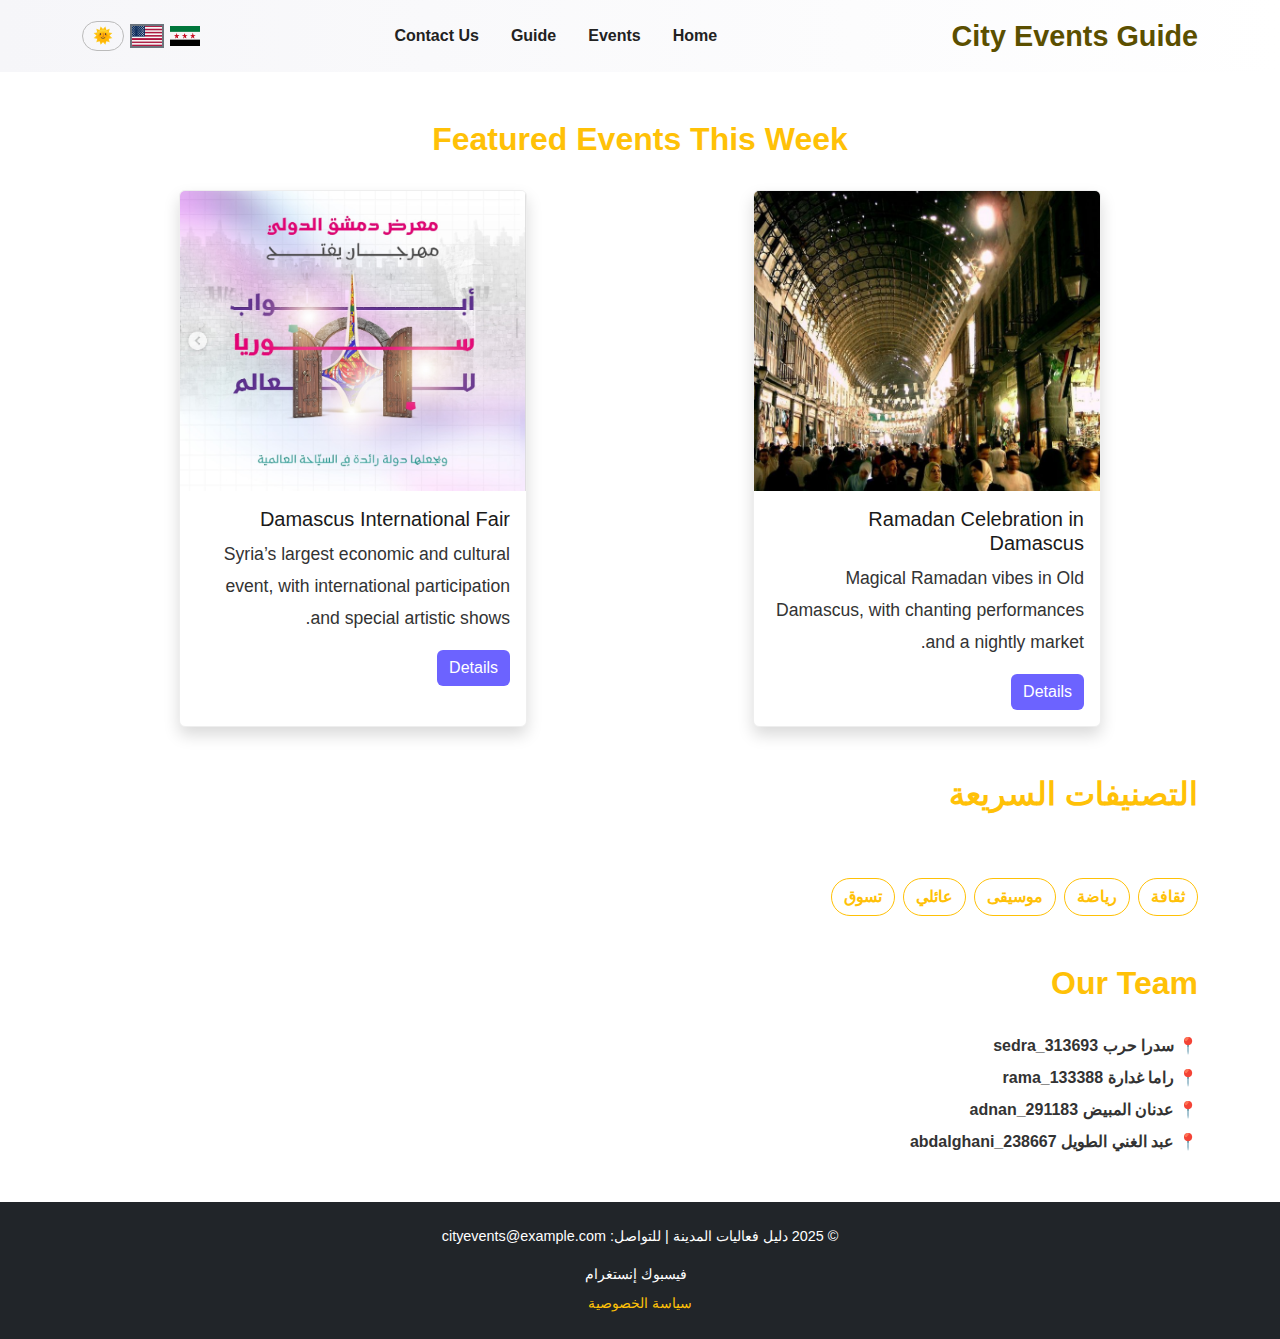
<file: index.html>
<!DOCTYPE html>
<html lang="ar">

<head>
    <meta charset="UTF-8" />
    <meta name="viewport" content="width=device-width, initial-scale=1.0" />
    <title>دليل</title>
    <script>
        document.documentElement.setAttribute("data-theme", localStorage.getItem("site-theme") || "dark");
    </script>

    <!-- Bootstrap -->
    <link href="https://cdn.jsdelivr.net/npm/bootstrap@5.3.2/dist/css/bootstrap.min.css" rel="stylesheet" />
    <!-- ملف التنسيقات -->
    <link rel="stylesheet" href="css/styles.css" />
</head>

<body>

    <!-- رأس الصفحة -->
    <header class="bg-dark text-white p-3">
        <div class="container d-flex justify-content-between align-items-center flex-wrap">
            <h1 class="logo m-0" data-key="site.title">دليل فعاليات المدينة</h1>

            <nav>
                <ul class="nav">
                    <li class="nav-item">
                        <a class="nav-link text-white" href="index.html" data-key="nav.home">الرئيسية</a>
                    </li>
                    <li class="nav-item">
                        <a class="nav-link text-white" href="events.html" data-key="nav.events">الفعاليات</a>
                    </li>
                    <li class="nav-item">
                        <a class="nav-link text-white" href="about.html" data-key="nav.guide">الدليل</a>
                    </li>
                    <li class="nav-item">
                        <a class="nav-link text-white" href="contact.html" data-key="nav.contact">اتصل بنا</a>
                    </li>
                </ul>
            </nav>

            <!-- Language Flags -->
            <div class="d-flex align-items-center gap-2">
                <img src="img/عربي.PNG" alt="Arabic" class="flag" id="arabicBtn" width="30" height="20" style="cursor:pointer" />
                <img src="img/انجليزي.PNG" alt="English" class="flag" id="englishBtn" width="30" height="20" style="cursor:pointer" />
                <button id="themeToggle" class="theme-toggle" type="button" aria-label="تبديل الوضع">
  🌙
</button>
            </div>
        </div>
    </header>

    <!-- محتوى الصفحة -->
    <main class="container mt-5 text-white">
        <section id="featured-events" class="mb-5">
            <div class="container">
                <h2 class="text-warning text-center" data-key="featured.title">Featured Events This Week</h2>
                <div class="row g-4">

                    <!-- Event 1: Ramadan -->
                    <div class="col-md-4">
                        <div class="card h-100 shadow">
                            <img src="img/رمضان.jpg" class="card-img-top" alt="Ramadan Celebration in Damascus" data-key="featured.event1.imgAlt " data-attr="alt ">
                            <div class="card-body">
                                <h5 class="card-title" data-key="featured.event1.title">Ramadan Celebration in Damascus</h5>
                                <p class="card-text" data-key="featured.event1.text">
                                    Magical Ramadan vibes in Old Damascus, with chanting performances and a nightly market.
                                </p>
                                <a href="event.html?id=ramadan" class="btn btn-primary" data-key="btn.details">Details</a>
                            </div>
                        </div>
                    </div>

                    <!-- Event 2: Damascus International Fair -->
                    <div class="col-md-4">
                        <div class="card h-100 shadow">
                            <img src="img/معرض_دمشق_الدولي.PNG" class="card-img-top" alt="Damascus International Fair" data-key="featured.event2.imgAlt" data-attr="alt ">
                            <div class="card-body">
                                <h5 class="card-title" data-key="featured.event2.title">Damascus International Fair</h5>
                                <p class="card-text" data-key="featured.event2.text">
                                    Syria’s largest economic and cultural event, with international participation and special artistic shows.
                                </p>
                                <a href="event.html?id=expo" class="btn btn-primary" data-key="btn.details">Details</a>
                            </div>
                        </div>
                    </div>

                </div>
            </div>
        </section>
        <!-- 🏷️ التصنيفات السريعة كأزرار -->
        <section id="categories " class="mb-5 ">
            <h2 class="text-warning">التصنيفات السريعة</h2>
            <div class="d-flex flex-wrap gap-2 ">
                <button class="btn btn-outline-warning ">ثقافة</button>
                <button class="btn btn-outline-warning ">رياضة</button>
                <button class="btn btn-outline-warning ">موسيقى</button>
                <button class="btn btn-outline-warning ">عائلي</button>
                <button class="btn btn-outline-warning ">تسوق</button>
            </div>
        </section>
        <section id="team" class="mt-5 ">
            <h2 class="text-warning" data-key="featured.title">فريق العمل</h2>
            <ul>
                <li>سدرا حرب sedra_313693</li>
                <li>راما غدارة rama_133388</li>
                <li>عدنان المبيض adnan_291183</li>
                <li>عبد الغني الطويل abd_alghani_238667</li>

            </ul>
        </section>


    </main>

    <!-- التذييل -->
    <footer class="bg-dark text-white text-center p-4 mt-5">
        <p>© 2025 دليل فعاليات المدينة | للتواصل: cityevents@example.com</p>
        <div>
            <a href="#" class="text-white me-2">فيسبوك</a>
            <a href="#" class="text-white">إنستغرام</a>
        </div>
        <a href="#" class="d-block mt-2 text-warning">سياسة الخصوصية</a>
    </footer>
    <button id="toTop" class="btn btn-warning btn-lg rounded-circle" title="للأعلى" style="position: fixed; bottom: 30px; left: 30px; display: none;">↑</button>



    <!--  ملفات JavaScript -->
    <script src="js/main.js"></script>
    <script src="https://cdn.jsdelivr.net/npm/bootstrap@5.3.2/dist/js/bootstrap.bundle.min.js "></script>
    <script src="js/lang/language.js"></script>


</body>

</html>
</file>
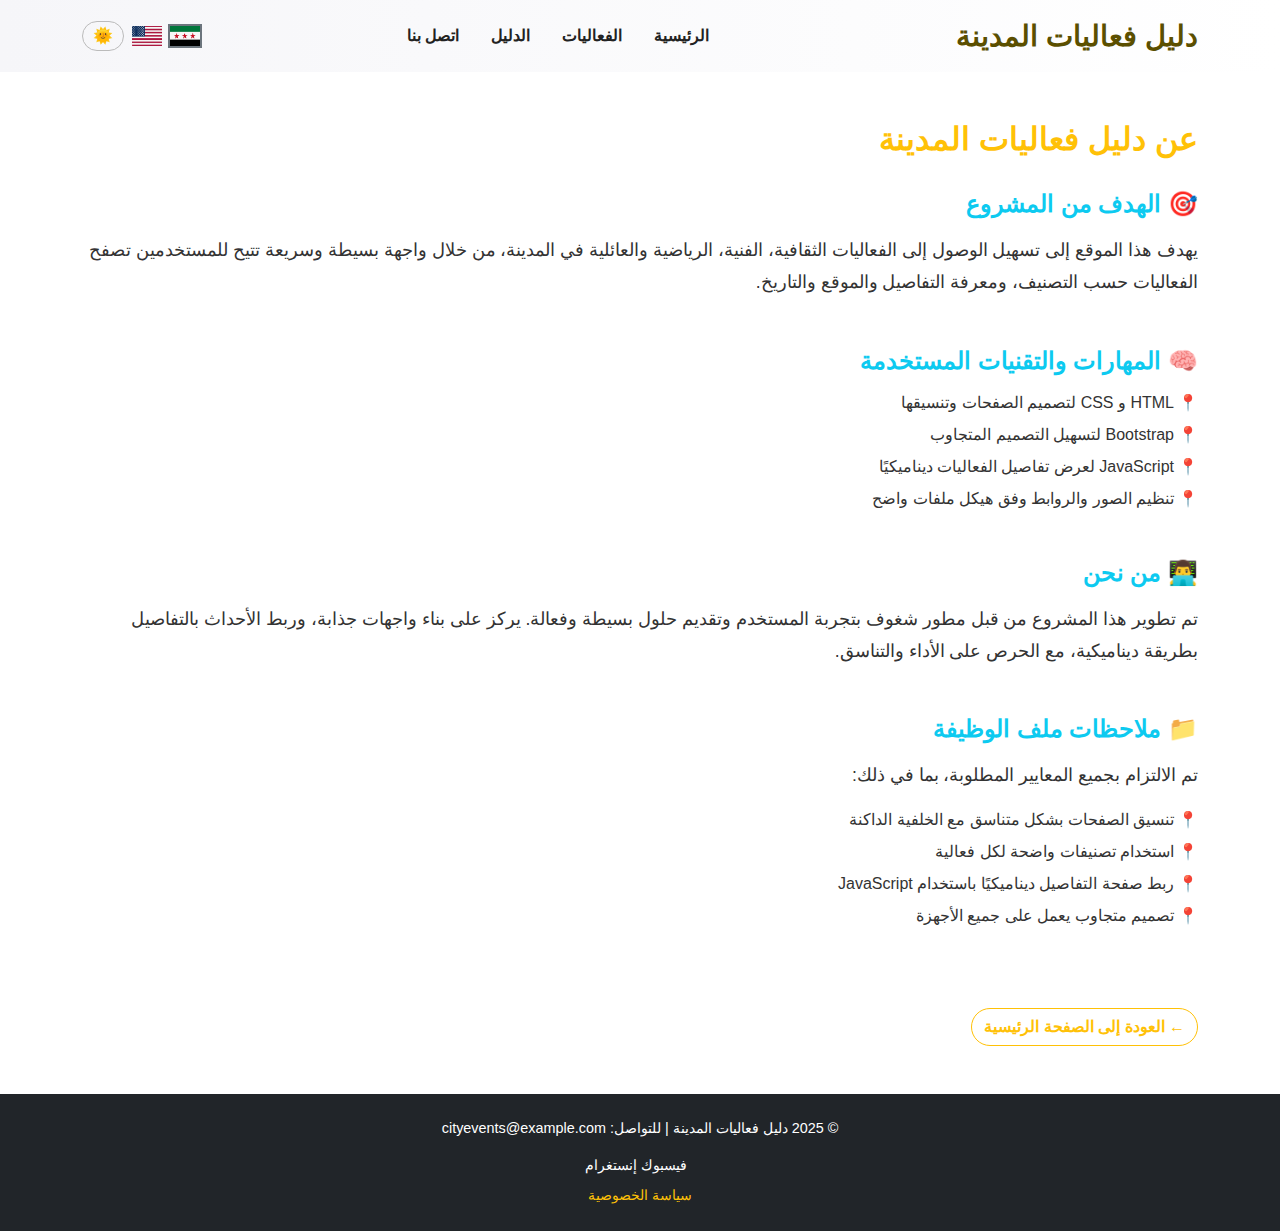
<file: about.html>
<!DOCTYPE html>
<html lang="ar">

<head>
    <meta charset="UTF-8" />
    <meta name="viewport" content="width=device-width, initial-scale=1.0" />
    <title>دليل</title>
    <script>
        document.documentElement.setAttribute("data-theme", localStorage.getItem("site-theme") || "dark");
    </script>

    <!-- Bootstrap -->
    <link href="https://cdn.jsdelivr.net/npm/bootstrap@5.3.2/dist/css/bootstrap.min.css" rel="stylesheet" />
    <!-- ملف التنسيقات -->
    <link rel="stylesheet" href="css/styles.css" />
</head>

<body>

    <!-- رأس الصفحة -->
    <header class="bg-dark text-white p-3">
        <div class="container d-flex justify-content-between align-items-center flex-wrap">
            <h1 class="logo m-0" data-key="site.title">دليل فعاليات المدينة</h1>

            <nav>
                <ul class="nav">
                    <li class="nav-item">
                        <a class="nav-link text-white" href="index.html" data-key="nav.home">الرئيسية</a>
                    </li>
                    <li class="nav-item">
                        <a class="nav-link text-white" href="events.html" data-key="nav.events">الفعاليات</a>
                    </li>
                    <li class="nav-item">
                        <a class="nav-link text-white" href="about.html" data-key="nav.guide">الدليل</a>
                    </li>
                    <li class="nav-item">
                        <a class="nav-link text-white" href="contact.html" data-key="nav.contact">اتصل بنا</a>
                    </li>
                </ul>
            </nav>

            <!-- Language Flags -->
            <div class="d-flex align-items-center gap-2">
                <img src="img/عربي.PNG" alt="Arabic" class="flag" id="arabicBtn" width="30" height="20" style="cursor:pointer" />
                <img src="img/انجليزي.PNG" alt="English" class="flag" id="englishBtn" width="30" height="20" style="cursor:pointer" />
                <button id="themeToggle" class="theme-toggle" type="button" aria-label="تبديل الوضع">
  🌙
</button>
            </div>
        </div>
    </header>

    <!-- محتوى الصفحة -->
    <main class="container mt-5 text-white">
        <h2 class="text-warning mb-4">عن دليل فعاليات المدينة</h2>

        <section class="mb-5">
            <h4 class="text-info">🎯 الهدف من المشروع</h4>
            <p>
                يهدف هذا الموقع إلى تسهيل الوصول إلى الفعاليات الثقافية، الفنية، الرياضية والعائلية في المدينة، من خلال واجهة بسيطة وسريعة تتيح للمستخدمين تصفح الفعاليات حسب التصنيف، ومعرفة التفاصيل والموقع والتاريخ.
            </p>
        </section>

        <section class="mb-5">
            <h4 class="text-info">🧠 المهارات والتقنيات المستخدمة</h4>
            <ul>
                <li>HTML و CSS لتصميم الصفحات وتنسيقها</li>
                <li>Bootstrap لتسهيل التصميم المتجاوب</li>
                <li>JavaScript لعرض تفاصيل الفعاليات ديناميكيًا</li>
                <li>تنظيم الصور والروابط وفق هيكل ملفات واضح</li>
            </ul>
        </section>

        <section class="mb-5">
            <h4 class="text-info">👨‍💻 من نحن</h4>
            <p>
                تم تطوير هذا المشروع من قبل مطور شغوف بتجربة المستخدم وتقديم حلول بسيطة وفعالة. يركز على بناء واجهات جذابة، وربط الأحداث بالتفاصيل بطريقة ديناميكية، مع الحرص على الأداء والتناسق.
            </p>
        </section>

        <section class="mb-5">
            <h4 class="text-info">📁 ملاحظات ملف الوظيفة</h4>
            <p>
                تم الالتزام بجميع المعايير المطلوبة، بما في ذلك:
            </p>
            <ul>
                <li>تنسيق الصفحات بشكل متناسق مع الخلفية الداكنة</li>
                <li>استخدام تصنيفات واضحة لكل فعالية</li>
                <li>ربط صفحة التفاصيل ديناميكيًا باستخدام JavaScript</li>
                <li>تصميم متجاوب يعمل على جميع الأجهزة</li>
            </ul>
        </section>

        <a href="index.html" class="btn btn-outline-warning">← العودة إلى الصفحة الرئيسية</a>
    </main>

    <!--  التذييل -->
    <footer class="bg-dark text-white text-center p-4 mt-5">
        <p>© 2025 دليل فعاليات المدينة | للتواصل: cityevents@example.com</p>
        <div>
            <a href="#" class="text-white me-2">فيسبوك</a>
            <a href="#" class="text-white">إنستغرام</a>
        </div>
        <a href="#" class="d-block mt-2 text-warning">سياسة الخصوصية</a>
    </footer>
    <button id="toTop" class="btn btn-warning btn-lg rounded-circle" title="للأعلى" style="position: fixed; bottom: 30px; left: 30px; display: none;">↑</button>



    <!--  ملفات JavaScript -->
    <script src="js/main.js"></script>
    <script src="https://cdn.jsdelivr.net/npm/bootstrap@5.3.2/dist/js/bootstrap.bundle.min.js"></script>
    <script src="js/lang/language-about.js"></script>

</body>

</html>
</file>
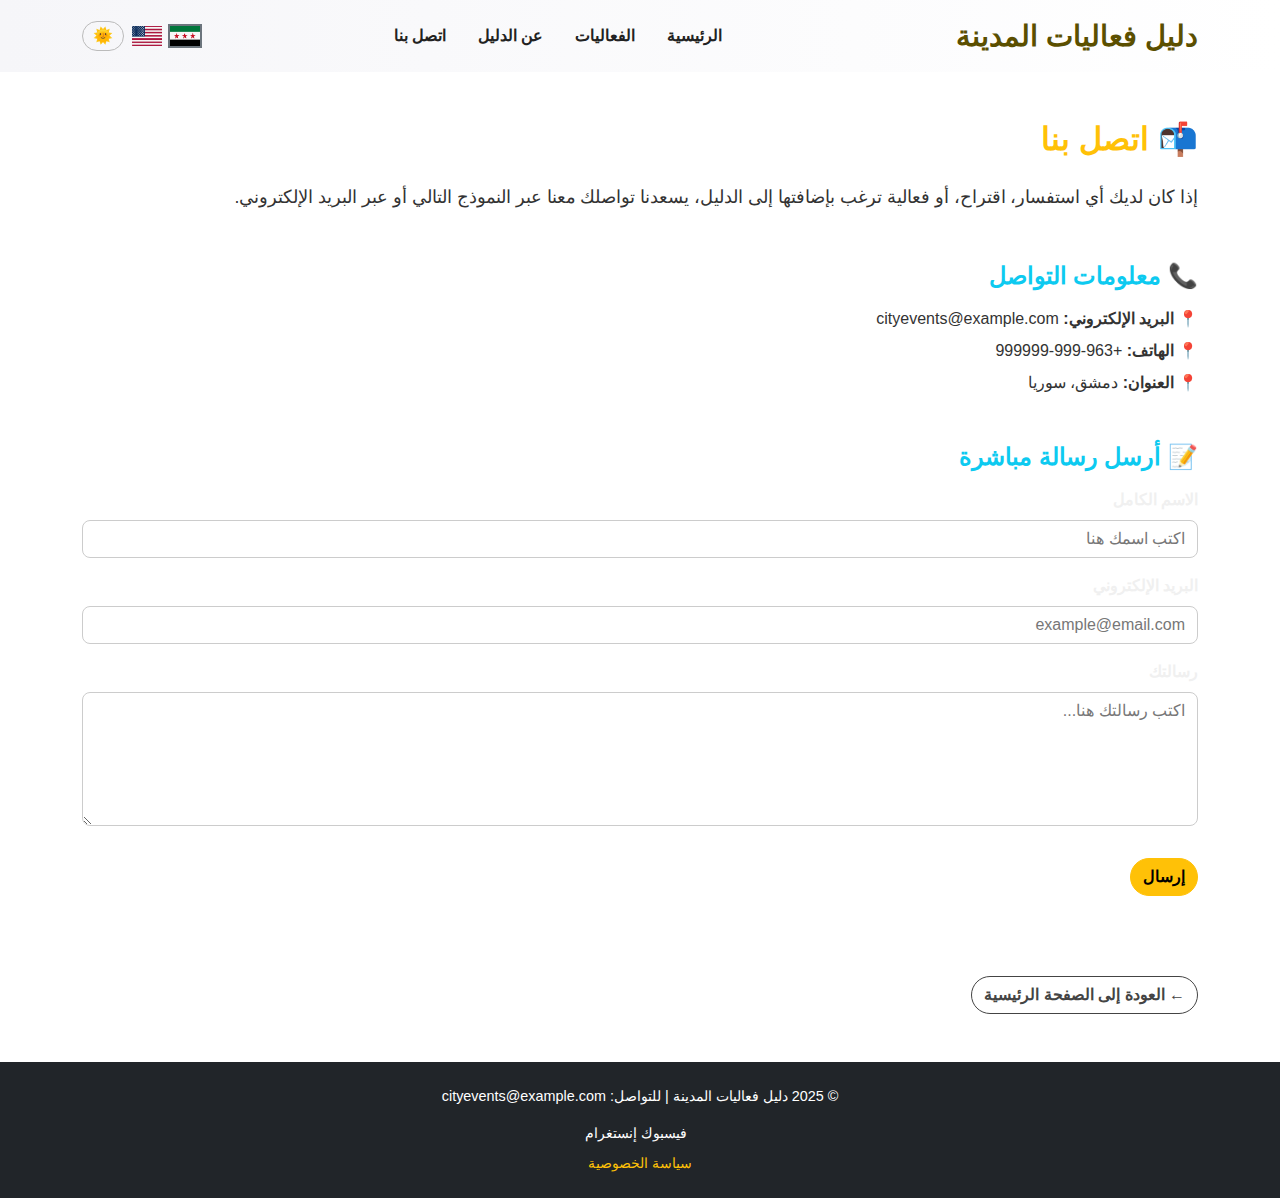
<file: contact.html>
<!DOCTYPE html>
<html lang="ar">

<head>
    <meta charset="UTF-8" />
    <meta name="viewport" content="width=device-width, initial-scale=1.0" />
    <title>اتصل بنا</title>
    <script>
        document.documentElement.setAttribute("data-theme", localStorage.getItem("site-theme") || "dark");
    </script>

    <!-- Bootstrap -->
    <link href="https://cdn.jsdelivr.net/npm/bootstrap@5.3.2/dist/css/bootstrap.min.css" rel="stylesheet" />
    <!-- ملف التنسيقات -->
    <link rel="stylesheet" href="css/styles.css" />
</head>

<body>

    <!-- ✅ رأس الصفحة -->
    <header class="bg-dark text-white p-3">
        <div class="container d-flex justify-content-between align-items-center flex-wrap">
            <h1 class="logo m-0" data-key="site.title">دليل فعاليات المدينة</h1>

            <nav>
                <ul class="nav">
                    <li class="nav-item">
                        <a class="nav-link text-white" href="index.html" data-key="nav.home">الرئيسية</a>
                    </li>
                    <li class="nav-item">
                        <a class="nav-link text-white" href="events.html" data-key="nav.events">الفعاليات</a>
                    </li>
                    <li class="nav-item">
                        <a class="nav-link text-white" href="about.html" data-key="nav.guide">الدليل</a>
                    </li>
                    <li class="nav-item">
                        <a class="nav-link text-white" href="contact.html" data-key="nav.contact">اتصل بنا</a>
                    </li>
                </ul>
            </nav>

            <!-- Language Flags -->
            <div class="d-flex align-items-center gap-2">
                <img src="img/عربي.PNG" alt="Arabic" class="flag" id="arabicBtn" width="30" height="20" style="cursor:pointer" />
                <img src="img/انجليزي.PNG" alt="English" class="flag" id="englishBtn" width="30" height="20" style="cursor:pointer" />
                <button id="themeToggle" class="theme-toggle" type="button" aria-label="تبديل الوضع">
                        🌙
                        </button>
            </div>
        </div>
    </header>

    <!-- ✅ محتوى الصفحة -->
    <main class="container mt-5 text-white">
        <h2 class="text-warning mb-4">📬 اتصل بنا</h2>

        <section class="mb-5">
            <p>
                إذا كان لديك أي استفسار، اقتراح، أو فعالية ترغب بإضافتها إلى الدليل، يسعدنا تواصلك معنا عبر النموذج التالي أو عبر البريد الإلكتروني.
            </p>
        </section>

        <!-- ✅ معلومات التواصل -->
        <section class="mb-5">
            <h4 class="text-info">📞 معلومات التواصل</h4>
            <ul>
                <li><strong>البريد الإلكتروني:</strong> cityevents@example.com</li>
                <li><strong>الهاتف:</strong> +963-999-999999</li>
                <li><strong>العنوان:</strong> دمشق، سوريا</li>
            </ul>
        </section>

        <!-- ✅ نموذج التواصل -->
        <section class="mb-5">
            <h4 class="text-info">📝 أرسل رسالة مباشرة</h4>
            <form>
                <div class="mb-3">
                    <label for="name" class="form-label">الاسم الكامل</label>
                    <input type="text" class="form-control" id="name" placeholder="اكتب اسمك هنا" required />
                </div>
                <div class="mb-3">
                    <label for="email" class="form-label">البريد الإلكتروني</label>
                    <input type="email" class="form-control" id="email" placeholder="example@email.com" required />
                </div>
                <div class="mb-3">
                    <label for="message" class="form-label">رسالتك</label>
                    <textarea class="form-control" id="message" rows="5" placeholder="اكتب رسالتك هنا..." required></textarea>
                </div>
                <button type="submit" class="btn btn-warning">إرسال</button>
            </form>
        </section>

        <a href="index.html" class="btn btn-outline-light">← العودة إلى الصفحة الرئيسية</a>
    </main>

    <!--  التذييل -->
    <footer class="bg-dark text-white text-center p-4 mt-5">
        <p>© 2025 دليل فعاليات المدينة | للتواصل: cityevents@example.com</p>
        <div>
            <a href="#" class="text-white me-2">فيسبوك</a>
            <a href="#" class="text-white">إنستغرام</a>
        </div>
        <a href="#" class="d-block mt-2 text-warning">سياسة الخصوصية</a>
    </footer>

    <!--  ملفات JavaScript -->
    <script src="js/main.js"></script>
    <script src="https://cdn.jsdelivr.net/npm/bootstrap@5.3.2/dist/js/bootstrap.bundle.min.js"></script>
    <script src="js/lang/contact-lang.js"></script>

</body>

</html>
</file>
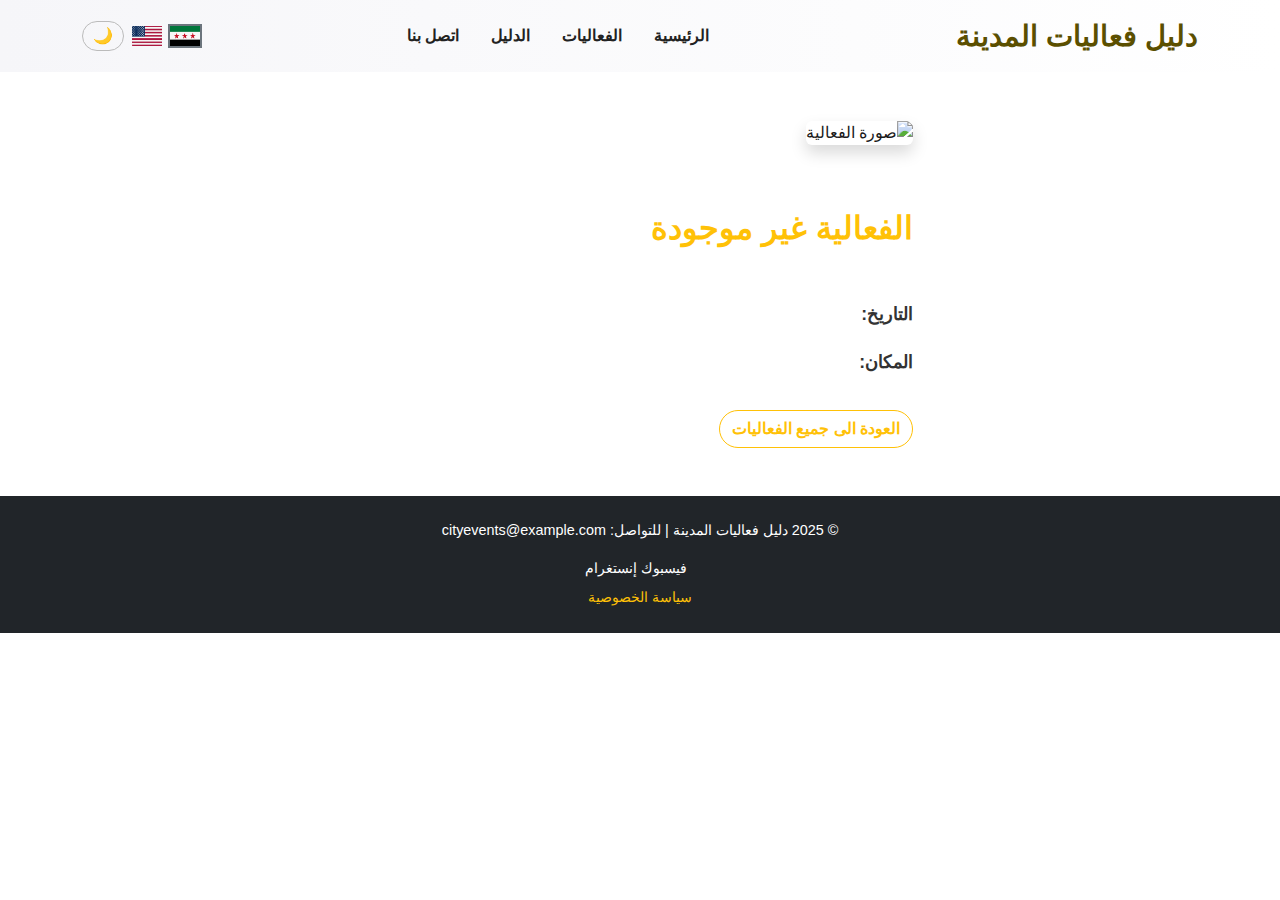
<file: event.html>
<!DOCTYPE html>
<html lang="ar">

<head>
    <meta charset="UTF-8" />
    <meta name="viewport" content="width=device-width, initial-scale=1.0" />
    <title>تفاصيل الفعالية</title>
    <script>
        document.documentElement.setAttribute("data-theme", localStorage.getItem("site-theme") || "dark");
    </script>

    <link href="https://cdn.jsdelivr.net/npm/bootstrap@5.3.2/dist/css/bootstrap.min.css" rel="stylesheet" />
    <link rel="stylesheet" href="css/styles.css" />
</head>

<body>

    <!-- رأس الصفحة -->
    <header class="bg-dark text-white p-3">
        <div class="container d-flex justify-content-between align-items-center flex-wrap">
            <h1 class="logo m-0" data-key="site.title">دليل فعاليات المدينة</h1>

            <nav>
                <ul class="nav">
                    <li class="nav-item">
                        <a class="nav-link text-white" href="index.html" data-key="nav.home">الرئيسية</a>
                    </li>
                    <li class="nav-item">
                        <a class="nav-link text-white" href="events.html" data-key="nav.events">الفعاليات</a>
                    </li>
                    <li class="nav-item">
                        <a class="nav-link text-white" href="about.html" data-key="nav.guide">الدليل</a>
                    </li>
                    <li class="nav-item">
                        <a class="nav-link text-white" href="contact.html" data-key="nav.contact">اتصل بنا</a>
                    </li>
                </ul>
            </nav>

            <!-- Language Flags -->
            <div class="d-flex align-items-center gap-2">
                <img src="img/عربي.PNG" alt="Arabic" class="flag" id="arabicBtn" width="30" height="20" style="cursor:pointer" />
                <img src="img/انجليزي.PNG" alt="English" class="flag" id="englishBtn" width="30" height="20" style="cursor:pointer" />
                <button id="themeToggle" class="theme-toggle" type="button" aria-label="تبديل الوضع">
  🌙
</button>
            </div>

        </div>
    </header>

    <!-- محتوى الفعالية -->
    <main class="container mt-5">
        <div class="row">
            <div class="col-md-6">
                <img id="event-image" class="img-fluid rounded shadow" alt="صورة الفعالية" />
            </div>
            <div class="col-md-6">
                <h2 id="event-title" class="text-warning"></h2>
                <span class="badge mb-3" id="event-category"></span>
                <p><strong>التاريخ:</strong> <span id="event-date"></span></p>
                <p><strong>المكان:</strong> <span id="event-place"></span></p>
                <p id="event-description" class="mt-3"></p>
                <div id="join-container" class="mt-3"></div>
                <a href="events.html" class="btn btn-outline-warning mt-3" data-key="btn.back">← العودة إلى جميع الفعاليات</a>
            </div>
        </div>
    </main>

    <!-- التذييل -->
    <footer class="bg-dark text-white text-center p-4 mt-5">
        <p>© 2025 دليل فعاليات المدينة | للتواصل: cityevents@example.com</p>
        <div>
            <a href="#" class="text-white me-2">فيسبوك</a>
            <a href="#" class="text-white">إنستغرام</a>
        </div>
        <a href="#" class="d-block mt-2 text-warning">سياسة الخصوصية</a>
    </footer>

    <!-- سكربت الفعاليات -->
    <script>
        const params = new URLSearchParams(window.location.search);
        const id = params.get("id");

        const events = {
            ramadan: {
                title: "احتفال رمضان في دمشق",
                image: "img/رمضان.jpg",
                category: "عائلي",
                categoryColor: "bg-warning text-dark",
                date: "2024-03-15",
                place: "دمشق القديمة – ساحة المسكية",
                description: "أجواء رمضانية ساحرة وسط الفوانيس والأنغام الروحانية، مع سوق شعبي ليلي وإنشاد ديني.",
            },
            expo: {
                title: "معرض دمشق الدولي",
                image: "img/معرض_دمشق_الدولي.PNG",
                category: "ثقافة",
                categoryColor: "bg-primary",
                date: "2025-09-01",
                place: "مدينة المعارض – طريق المطار",
                description: "حدث اقتصادي وثقافي ضخم بمشاركة دولية، عروض فنية، وأجنحة متنوعة من مختلف الدول.",
            },
            football: {
                title: "مباراة كرة قدم محلية",
                image: "img/كرة_قدم.PNG",
                category: "رياضة",
                categoryColor: "bg-success",
                date: "2025-04-10",
                place: "ملعب العباسيين – دمشق",
                description: "مواجهة حماسية بين ناديي الوحدة والجيش، وسط جمهور متحمس وأجواء رياضية مشتعلة.",
            },
            victory: {
                title: "احتفال عيد النصر",
                image: "img/ساحة_الامويين.png",
                category: "وطني",
                categoryColor: "bg-danger",
                date: "2025-05-09",
                place: "ساحة الأمويين – دمشق",
                description: "عرض عسكري مهيب، فقرات فنية وطنية، ومشاركة شعبية واسعة احتفالًا بالنصر الوطني.",
            },
            eid: {
                title: "احتفالات عيد الفطر",
                image: "img/عيد.PNG",
                category: "عائلي",
                categoryColor: "bg-warning text-dark",
                date: "2025-04-10",
                place: "حديقة تشرين – دمشق",
                description: "فعاليات للأطفال، ألعاب وهدايا، عروض مسرحية، وأجواء بهجة بمناسبة عيد الفطر المبارك.",
            },
            newyear: {
                title: "سهرة رأس السنة",
                image: "img/جوليا_دومنا.PNG",
                category: "موسيقى",
                categoryColor: "bg-info text-dark",
                date: "2025-12-31",
                place: "فندق الشام – دمشق",
                description: "حفلة موسيقية ضخمة، عروض ألعاب نارية، ومفاجآت منتصف الليل في أجواء احتفالية ساحرة.",
            },
        };

        const event = events[id];

        if (event) {
            // Populate event details
            document.getElementById("event-title").textContent = event.title;
            document.getElementById("event-image").src = event.image;
            document.getElementById("event-category").textContent = event.category;
            document.getElementById("event-category").className =
                "badge mb-3 " + event.categoryColor;
            document.getElementById("event-date").textContent = event.date;
            document.getElementById("event-place").textContent = event.place;
            document.getElementById("event-description").textContent =
                event.description;

            // 🔹 Add Join Button if event is upcoming
            const today = new Date();
            const eventDate = new Date(event.date + "T00:00:00");

            if (eventDate > today) {
                const joinContainer = document.getElementById("join-container");
                const joinBtn = document.createElement("button");
                joinBtn.className = "btn btn-success mt-3";
                joinBtn.textContent = "انضم إلى الفعالية / Join Event";

                joinBtn.addEventListener("click", () => {
                    joinBtn.disabled = true;
                    joinBtn.textContent = "⏳ جاري الانضمام... / Joining...";
                    setTimeout(() => {
                        joinBtn.textContent = "✅ تم الانضمام بنجاح / Joined Successfully!";
                        joinBtn.classList.remove("btn-success");
                        joinBtn.classList.add("btn-secondary");
                    }, 1500);
                });

                joinContainer.appendChild(joinBtn);
            }
        } else {
            document.getElementById("event-title").textContent = "الفعالية غير موجودة";
        }
    </script>

    <script src="js/main.js"></script>
    <script src="https://cdn.jsdelivr.net/npm/bootstrap@5.3.2/dist/js/bootstrap.bundle.min.js"></script>
    <script src="js/lang/language-event.js"></script>
</body>

</html>
</file>
<file: css/styles.css>
/* إعدادات عامة */

body {
    background-color: #1e1e2f;
    color: #f0f0f0;
    font-family: 'Cairo', 'Tajawal', sans-serif;
    direction: rtl;
    margin: 0;
    padding: 0;
}


/* الشعار */

.logo {
    font-size: 1.8rem;
    font-weight: bold;
    color: #FFD166;
}


/* ===== Theme Toggle Button ===== */

.theme-toggle {
    border: 1px solid rgba(255, 255, 255, 0.5);
    background: transparent;
    color: #fff;
    padding: 6px 10px;
    border-radius: 999px;
    font-size: 1rem;
    cursor: pointer;
    line-height: 1;
}

.theme-toggle:focus {
    outline: 2px solid #FFD166;
    outline-offset: 2px;
}


/* Light mode button colors inside light theme */

html[data-theme="light"] .theme-toggle {
    border-color: #bbb;
    color: #222;
}


/* ===== Light Theme Overrides ===== */

html[data-theme="light"] body {
    background-color: #ffffff;
    color: #1a1a1a;
}


/* Header / nav */

html[data-theme="light"] header {
    background: linear-gradient(to left, #ffffff, #f6f6f9);
    color: #222;
}

html[data-theme="light"] .nav-link {
    color: #222 !important;
}

html[data-theme="light"] .nav-link:hover {
    color: #6C63FF !important;
    /* keep your accent */
}


/* Cards */

html[data-theme="light"] .card {
    background-color: #ffffff;
    color: #1a1a1a;
    box-shadow: 0 6px 16px rgba(0, 0, 0, 0.08);
    border: 1px solid #eee;
}


/* Buttons */

html[data-theme="light"] .btn-primary {
    background-color: #6C63FF;
}

html[data-theme="light"] .btn-primary:hover {
    background-color: #4B47C3;
}

html[data-theme="light"] .btn-outline-light {
    border-color: #444;
    color: #444;
}

html[data-theme="light"] .btn-outline-light:hover {
    background-color: #444;
    color: #fff;
}


/* Category chips */

html[data-theme="light"] .category-btn {
    color: inherit;
    border-color: currentColor;
}


/* Footer */

html[data-theme="light"] footer {
    background-color: #f3f4f6;
    color: #444;
}

html[data-theme="light"] footer a {
    color: #6C63FF;
}


/* Text elements */

html[data-theme="light"] h1,
html[data-theme="light"] h2 {
    color: #5b4f00;
    /* softened equivalent of your yellow for light bg */
}

html[data-theme="light"] main p,
html[data-theme="light"] main ul li {
    color: #333;
}


/* Event detail accents */

html[data-theme="light"] #event-date,
html[data-theme="light"] #event-place {
    color: #9b7c00;
    /* readable on light */
}


/* Forms */

html[data-theme="light"] form .form-control {
    background-color: #ffffff;
    color: #111;
    border: 1px solid #ccc;
}

html[data-theme="light"] form .form-control::placeholder {
    color: #777;
}


/* Flags hover shadow stays subtle on light */

html[data-theme="light"] .language-switcher .flag:hover {
    box-shadow: 0 0 6px rgba(0, 0, 0, 0.2);
}


/* العناوين */

h1,
h2 {
    color: #FFD166;
    margin-top: 2rem;
    margin-bottom: 1rem;
}


/* شريط التنقل */

header {
    background: linear-gradient(to left, #2c2c3c, #1e1e2f);
    color: #ffffff;
    padding: 1rem 0;
}

.nav-link {
    color: #ffffff !important;
    font-weight: bold;
    transition: color 0.3s ease;
}

.nav-link:hover {
    color: #FFD166 !important;
}


/* كروت الفعاليات */

.card {
    display: flex;
    flex-direction: column;
    background-color: #2a2a3a;
    color: #f0f0f0;
    box-shadow: 0 6px 12px rgba(0, 0, 0, 0.3);
    border: none;
    transition: transform 0.3s ease;
}

.card:hover {
    transform: scale(1.03);
}

.card-img-top {
    height: 300px;
    object-fit: cover;
    width: 100%;
}


/* أزرار الفعاليات */

.btn-primary {
    background-color: #6C63FF;
    border: none;
}

.btn-primary:hover {
    background-color: #4B47C3;
}

.btn-outline-light {
    border-color: #FFD166;
    color: #FFD166;
}

.btn-outline-light:hover {
    background-color: #FFD166;
    color: #1e1e2f;
}


/* ✅ تنسيق التصنيفات السريعة */

.quick-categories h3 {
    font-size: 1.6rem;
    font-weight: bold;
}

.category-btn {
    padding: 0.6rem 1.2rem;
    border-radius: 30px;
    font-weight: bold;
    border: 2px solid;
    background-color: transparent;
    color: #fff;
    transition: all 0.3s ease;
}


/* ألوان حسب التصنيف */


/* أساس أزرار التصنيفات */

.category-btn {
    font-weight: bold;
    border-width: 2px;
    transition: all 0.3s ease;
}


/* تخصيص الألوان */

.category-btn.shopping {
    border-color: #FF6B6B;
    color: #FF6B6B;
}

.category-btn.shopping:hover {
    background-color: #FF6B6B;
    color: #2c2c3c;
}

.category-btn.family {
    border-color: #FFD166;
    color: #FFD166;
}

.category-btn.family:hover {
    background-color: #FFD166;
    color: #2c2c3c;
}

.category-btn.music {
    border-color: #8ECAE6;
    color: #8ECAE6;
}

.category-btn.music:hover {
    background-color: #8ECAE6;
    color: #2c2c3c;
}

.category-btn.sport {
    border-color: #06D6A0;
    color: #06D6A0;
}

.category-btn.sport:hover {
    background-color: #06D6A0;
    color: #2c2c3c;
}

.category-btn.culture {
    border-color: #F9C74F;
    color: #F9C74F;
}

.category-btn.culture:hover {
    background-color: #F9C74F;
    color: #2c2c3c;
}


/* تجاوب على الموبايل */

@media (max-width: 768px) {
    .category-btn {
        width: 100%;
        text-align: center;
    }
}


/* فريق العمل */

#team ul {
    list-style: none;
    padding: 0;
}

#team li {
    margin-bottom: 0.5rem;
    font-weight: bold;
}


/* التذييل */

footer {
    background-color: #2c2c3c;
    color: #cccccc;
    padding: 1rem;
    font-size: 0.9rem;
    text-align: center;
}

footer a {
    color: #FFD166;
    text-decoration: none;
}

footer a:hover {
    text-decoration: underline;
}


/* تجاوب التصميم */

@media (max-width: 768px) {
    .logo {
        font-size: 1.4rem;
    }
    .nav {
        flex-direction: column;
        gap: 0.5rem;
    }
    .card {
        width: 100%;
        margin-bottom: 1rem;
    }
    #team li {
        font-size: 0.9rem;
    }
    #categories .btn {
        width: 100%;
        text-align: center;
    }
}


/* تأثيرات ناعمة */

* {
    transition: all 0.3s ease-in-out;
}


/* ✅ تنسيق صفحة الفعالية */

main .row {
    display: flex;
    flex-wrap: wrap;
    align-content: flex-end;
    justify-content: space-around;
    gap: 2rem;
}


/* الصورة */

#event-image {
    width: 100%;
    max-height: 400px;
    object-fit: cover;
    border-radius: 10px;
    box-shadow: 0 6px 12px rgba(0, 0, 0, 0.3);
}


/* العنوان */

#event-title {
    font-size: 2rem;
    font-weight: bold;
    margin-bottom: 1rem;
}


/* التصنيف */

#event-category {
    font-size: 1rem;
    padding: 0.4rem 1rem;
    border-radius: 20px;
    display: inline-block;
}


/* التاريخ والمكان */

#event-date,
#event-place {
    font-weight: bold;
    color: #FFD166;
}


/* الوصف */

#event-description {
    font-size: 1.1rem;
    line-height: 1.8;
    margin-top: 1rem;
}


/* زر العودة */

.btn-outline-warning {
    border-radius: 20px;
    font-weight: bold;
}


/* ✅ تجاوب على الموبايل */

@media (max-width: 768px) {
    main .row {
        flex-direction: column;
    }
    #event-title {
        font-size: 1.6rem;
        text-align: center;
    }
    #event-description {
        font-size: 1rem;
        text-align: center;
    }
    #event-image {
        max-height: 300px;
    }
}


/* ✅ تنسيق صفحة about.html */


/* العنوان الرئيسي */

main h2 {
    font-size: 2rem;
    font-weight: bold;
    color: #FFD166;
    margin-bottom: 2rem;
}


/* العناوين الفرعية */

main h4 {
    color: #4FC3F7;
    margin-top: 2rem;
    margin-bottom: 1rem;
    font-weight: bold;
}


/* الفقرات */

main p {
    font-size: 1.1rem;
    line-height: 1.8;
    color: #f0f0f0;
}


/* القوائم */

main ul {
    list-style: none;
    padding-right: 0;
}

main ul li {
    position: relative;
    padding-right: 1.5rem;
    margin-bottom: 0.5rem;
    color: #dddddd;
}

main ul li::before {
    content: "✔";
    position: absolute;
    right: 0;
    color: #FFD166;
}


/* زر العودة */

main .btn-outline-warning {
    margin-top: 2rem;
    border-radius: 20px;
    font-weight: bold;
}


/* تجاوب على الشاشات الصغيرة */

@media (max-width: 768px) {
    main h2 {
        font-size: 1.6rem;
        text-align: center;
    }
    main p,
    main ul li {
        font-size: 1rem;
        text-align: center;
    }
    main h4 {
        text-align: center;
    }
    main .btn-outline-warning {
        width: 100%;
        text-align: center;
    }
}


/* ✅ تنسيق صفحة contact.html */


/* العنوان الرئيسي */

main h2 {
    font-size: 2rem;
    font-weight: bold;
    color: #FFD166;
    margin-bottom: 2rem;
}


/* العناوين الفرعية */

main h4 {
    color: #4FC3F7;
    margin-top: 2rem;
    margin-bottom: 1rem;
    font-weight: bold;
}


/* الفقرات */

main p {
    font-size: 1.1rem;
    line-height: 1.8;
    color: #f0f0f0;
}


/* قائمة معلومات التواصل */

main ul {
    list-style: none;
    padding-right: 0;
}

main ul li {
    position: relative;
    padding-right: 1.5rem;
    margin-bottom: 0.5rem;
    color: #dddddd;
}

main ul li::before {
    content: "📍";
    position: absolute;
    right: 0;
    color: #FFD166;
}


/* ✅ النموذج */

form .form-label {
    color: #f0f0f0;
    font-weight: bold;
}

form .form-control {
    background-color: #1e1e2f;
    color: #ffffff;
    border: 1px solid #444;
    border-radius: 8px;
}

form .form-control::placeholder {
    color: #aaa;
}

form .btn-warning {
    margin-top: 1rem;
    border-radius: 20px;
    font-weight: bold;
}


/* زر العودة */

main .btn-outline-light {
    margin-top: 2rem;
    border-radius: 20px;
    font-weight: bold;
}


/* ✅ تجاوب على الموبايل */

@media (max-width: 768px) {
    main h2 {
        font-size: 1.6rem;
        text-align: center;
    }
    main p,
    main ul li {
        font-size: 1rem;
        text-align: center;
    }
    form .btn-warning,
    main .btn-outline-light {
        width: 100%;
        text-align: center;
    }
}

.language-switcher .flag {
    width: 32px;
    height: 22px;
    cursor: pointer;
    border: 1px solid #fff;
    border-radius: 3px;
    transition: transform 0.2s ease, box-shadow 0.2s ease;
}

.language-switcher .flag:hover {
    transform: scale(1.1);
    box-shadow: 0 0 6px rgba(255, 255, 255, 0.5);
}
</file>
